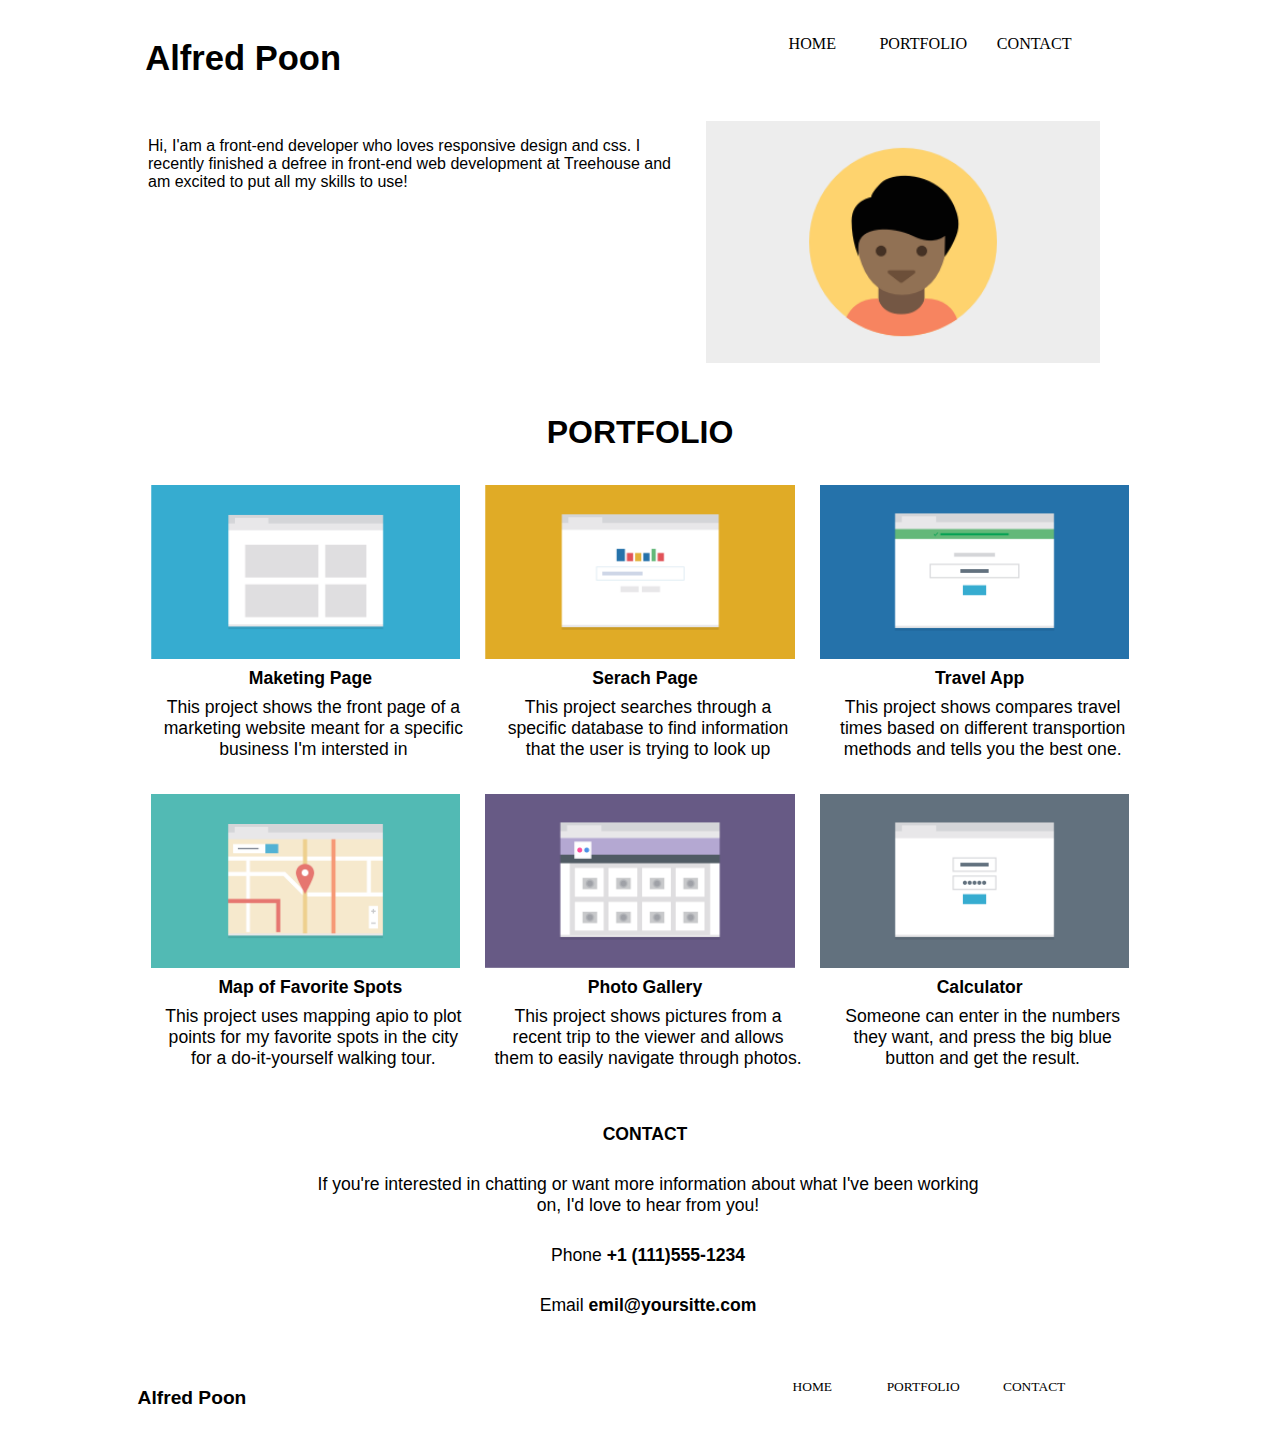
<file: index.html>
<!DOCTYPE html>
<html>

<head>
    <!--
        Project 2
        Author: Chung Lai Poon
        Student: 300346372
        Date:   2021-03-01  
        Filename: index.html
    -->

    <title>Project 2</title>
    <meta charset="utf-8" />
    <meta name="viewport" content="width=device-width, initial-scale=1" />
    <link href="./css/styles.css" rel="stylesheet" />
    <link href="./css/flex.css" rel="stylesheet" />
</head>

<body>
    <header>
        <nav class="student">
            <h1>Alfred Poon</h1>
        </nav>  

        <nav class="horizontal">
            <ul>
                <li><a href="./index..html">HOME</a></li>
                <li><a href="#">PORTFOLIO</a></li>
                <li><a href="#">CONTACT</a></li>
            </ul>
        </nav>

    </header>

    <section id ="top">
        <img id="profile" src="./images/responsive-layout-profile.png" />
        <p>
            Hi, I'am a front-end developer who loves responsive design and css.
            I recently finished a defree in front-end web development at Treehouse
            and am excited to put all my skills to use!
        </p>
    </section>

    <section id="outer">
        <h1>PORTFOLIO</h1>

        <section id="inner">
            <article>
                <img src="./images/portfolio-1.png" />
                <h1>Maketing Page</h1>
                <p>This project shows the front page of a marketing website meant for a specific
                    business I'm intersted in </p>
            </article>

            <article>
                <img src="./images/portfolio-2.png" />
                <h1>Serach Page</h1>
                <p>This project searches through a specific database to find information that
                    the user is trying to look up </p>
            </article>

            <article>
                <img src="./images/portfolio-3.png" />
                <h1>Travel App</h1>
                <p>This project shows compares travel times based on different transportion
                    methods and tells you the best one.</p>
            </article>

            <article>
                <img src="./images/portfolio-4.png" />
                <h1>Map of Favorite Spots</h1>
                <p>This project uses mapping apio to plot points for my favorite spots in
                    the city for a do-it-yourself walking tour.</p>
            </article>

            <article>
                <img src="./images/portfolio-5.png" />
                <h1>Photo Gallery</h1>
                <p>This project shows pictures from a recent trip to the viewer and allows
                    them to easily navigate through photos.</p>
            </article>

            <article>
                <img src="./images/portfolio-6.png" />
                <h1>Calculator</h1>
                <p>Someone can enter in the numbers they want, and press the big blue
                    button and get the result.</p>
            </article>

            <article id="contact">
                <h1>CONTACT</h1>
                <p><br>
                    If you're interested in chatting or want more information about what
                    I've been working on, I'd love to hear from you!</br></p>
                <p><br>Phone <strong>+1 (111)555-1234</strong></br></p>
                <p><br>Email <strong>emil@yoursitte.com</strong></br></p>
            </article>
        </section>
    </section>


    <footer>
        <nav class="left">
            <h1>Alfred Poon</h1>

        </nav>
        <nav class="right">
            <h1>BACK TO TOP</h1>
        </nav>

        </nav>
        <nav class="bottom">
            <ul>
                <li><a href="index.html">HOME</a></li>
                <li><a href="#">PORTFOLIO</a></li>
                <li><a href="#">CONTACT</a></li>
            </ul>
        </nav>
    </footer>
</body>

</html>
</file>
<file: css/styles.css>
@charset "utf-8";

/*
    Project 2
    Author: Chung Lai Poon
    Student: 300346372
    Date:   2021-03-01  
    Filename: style.css
*/


/* 
   HTML and Body Styles 
*/
*{
    width: 100%;
} 
html {
   margin-top: 1em;
   width: 100%;
	font-family: Tahoma, Geneva, sans-serif;
   
}

body {
	/* margin-left: 1%;	
   margin-left: 1%; */
   min-height: 100%;  
   margin: 0px auto;
   min-width: 320px;
   max-width: 1024px;  
   width: 100%;
}


/* 
   Body Header & Footer Styles
*/
 header {
	text-align: center;	
   font-size: 1.2em;
	width: 100%;
}

img#profile {
   display: inline;
   width: 80%;

}


/* 
   Horizontal Navigation and Bottom Styles 
*/

nav.horizontal, nav.bottom {
	height: auto;
	width: 100%;
}

nav.horizontal ul, nav.bottom ul {
	text-align: center; 
	 width: 90%;
}

nav.horizontal li, nav.bottom li {
	font-family: 'Comic Sans MS', cursive; 
	font-size: 1.4em;
	line-height: 2em;
	list-style-type: none;	
	width: 100%;
}

nav.horizontal ul li a, nav.bottom ul li a {
	color:black;
	width: 100%;
   text-decoration:none;
}


/* 
   Section Styles
*/
section#top {
   margin: 20px;
   text-align: center;
}

 section#outer {
   margin: 10px;
   text-align: center;
}

section#outer article h1 {
   font-size: 1.1em;
   margin: 5px;
   text-align: center;
}

section#inner article p {
   font-size: 1.1em;
   margin: 8px;
}


/* 
   Article Styles 
*/
article {
   margin: 0.8em;
}

article#contact {
   margin: 30px;
}

article#contact h1 {
   font-size: 1.2em;
   margin: 5px;
   text-align: center;
}

article#contact p {
   font-size: 1.1em;
   margin: 5px;
}


/* 
   Footer Styles 
*/
footer > nav.left {
   margin: 1em;
   font-size: 0.6em;
   float: left;
   width: 33%;
}

footer > nav.right {
   margin: 1em;
   font-size: 0.6em;
   float: right;
   width: 33%;
}
</file>
<file: css/flex.css>
@charset "utf-8";

/*
    Project 2
    Author: Chung Lai Poon
    Student: 300346372
    Date:   2021-03-01  
    Filename: flex.css
*/


/* 
    Base Flex Styles 
*/
body {
    display: flex;
    flex-flow: row wrap;
 }

 
 header, footer {
    width: 100%;
 }

 nav.student, nav.left {
    text-align: center;	
    display: flex;
    flex-flow: row nowrap;
    width: 100%;
    margin-left: 1em;
  
}
 section#outer {
    flex: 3 1 2px;
 }

 section#inner {
    display: flex;
    flex-flow: row wrap;
 }
 
    nav.bottom{
    display:none;
}

/* 
   Tablet Styles: 768px or above 
*/
 @media only screen and (min-width: 768px) {

    img#profile {
        float: right;
        width: 40%;
        margin-left: 2em;
        margin-right: 2em;
     }

     section#top {
      text-align: left;
     }
     
     
     nav.horizontal ul {
        display: flex;
        flex-flow: row nowrap;
        height: 40px;
        width: 65%; 
        margin-left: 15%;
     }
  
     nav.horizontal ul li {
        flex: 1 1 auto;
     }
    
     section#inner {
        display: flex;
        flex-flow: row wrap;
     }
     section#inner article {
        flex: 1 1 309px;
     }

     article#contact {
        margin-left: 10em;
        margin-right: 10em;
     }

    nav.right{
        display: none;
    }
     nav.bottom{
        display:unset;
     }

     nav.bottom ul {
        display: flex;
        flex-flow: row nowrap;
        height: 40px;
        width: 65%; 
        margin-left: 15%;
        font-size: 0.6em;
     }

      nav.bottom {
        float: right;
        width: 50%;
        margin-left: 2em;
        
    }

}

/* 
    Desktop Styles: 768px or above 
*/
 @media only screen and (min-width: 1024px) {

    nav.student, nav.left {
        text-align: left;	
        display: flex;
        flex-flow: row nowrap;
        width: 20%;
        margin-left: 1em;
        float: left;
        font-size: 0.9em;
    }
    nav.horizontal {
        float: right;
        width: 50%;
        margin-left: 2em;
        
    }

    nav.horizontal ul{
        display: flex;
        flex-flow: row nowrap;
        height: 40px;
        font-size: 0.6em;
    }
 
    article#contact {
        margin-left: 10em;
        margin-right: 10em;
        }
     
    section#inner article {
        flex: 3 1 309px;
    }

    
}
</file>
